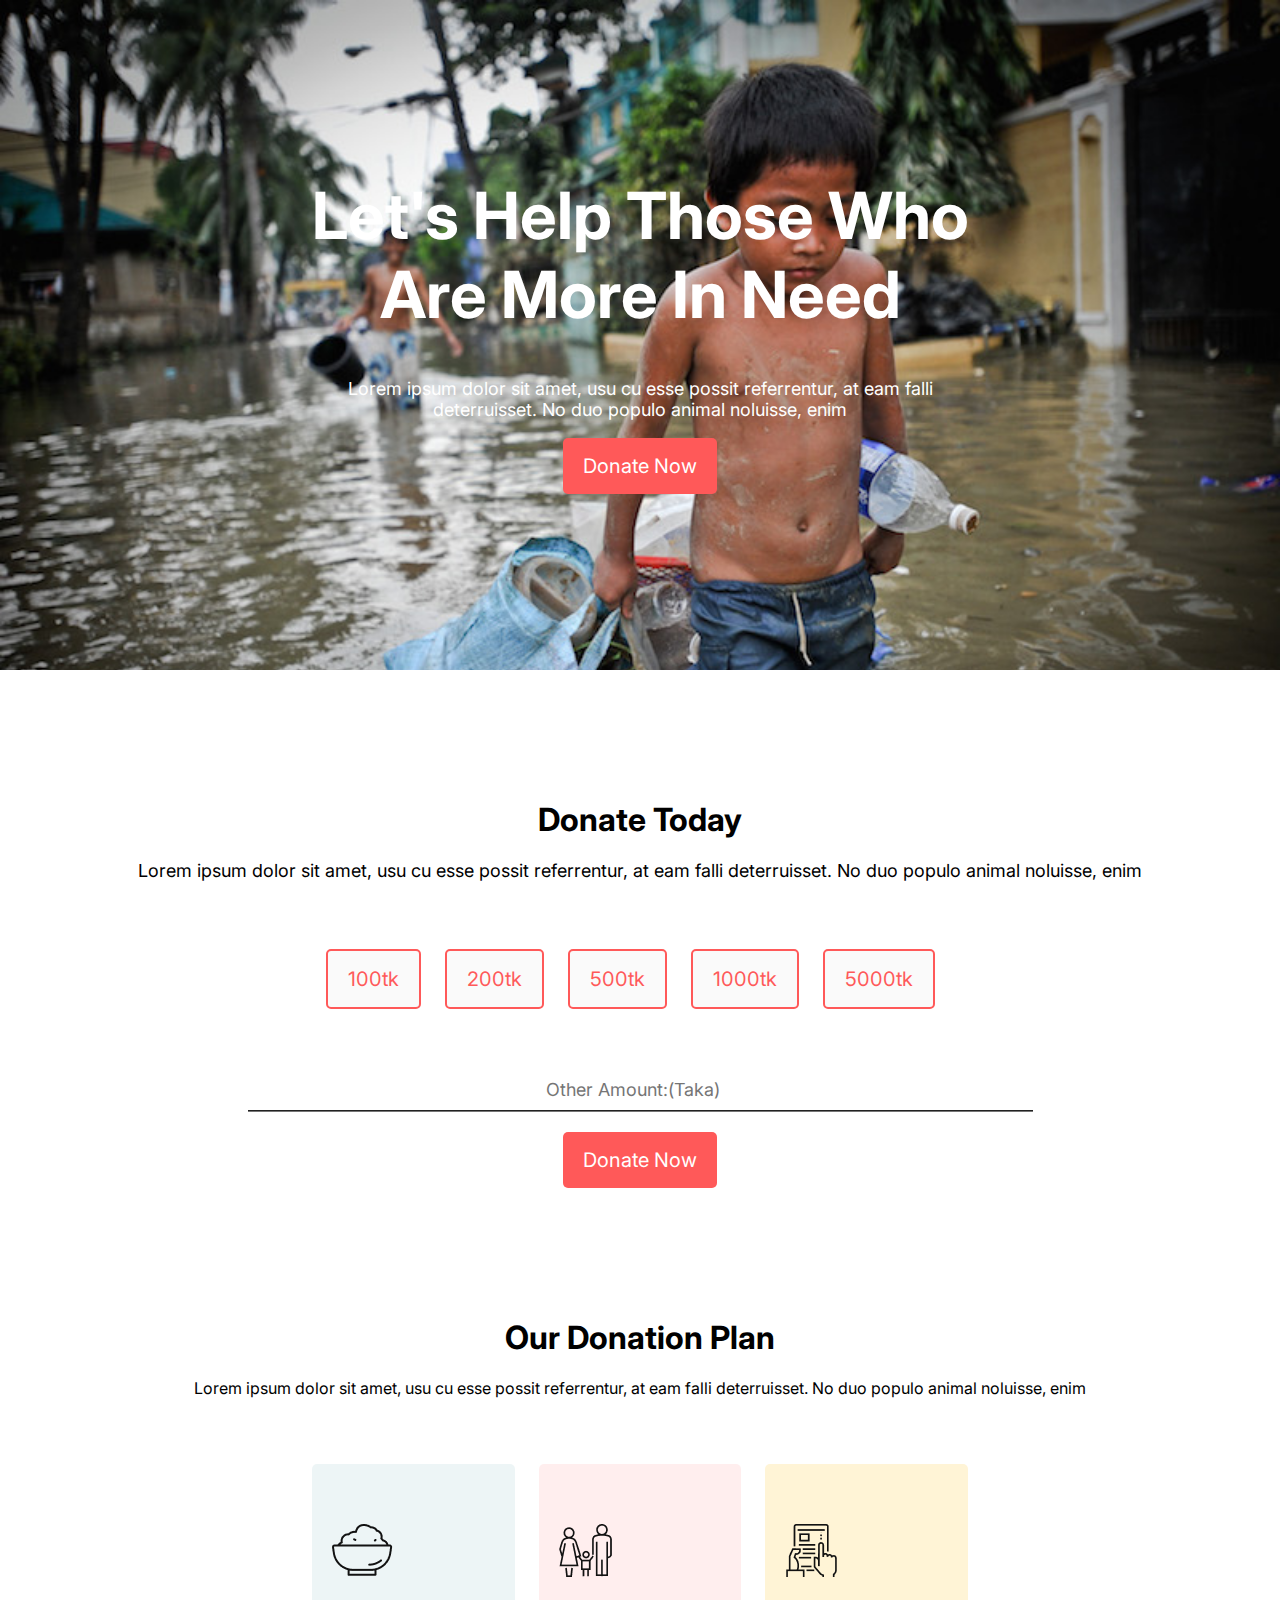
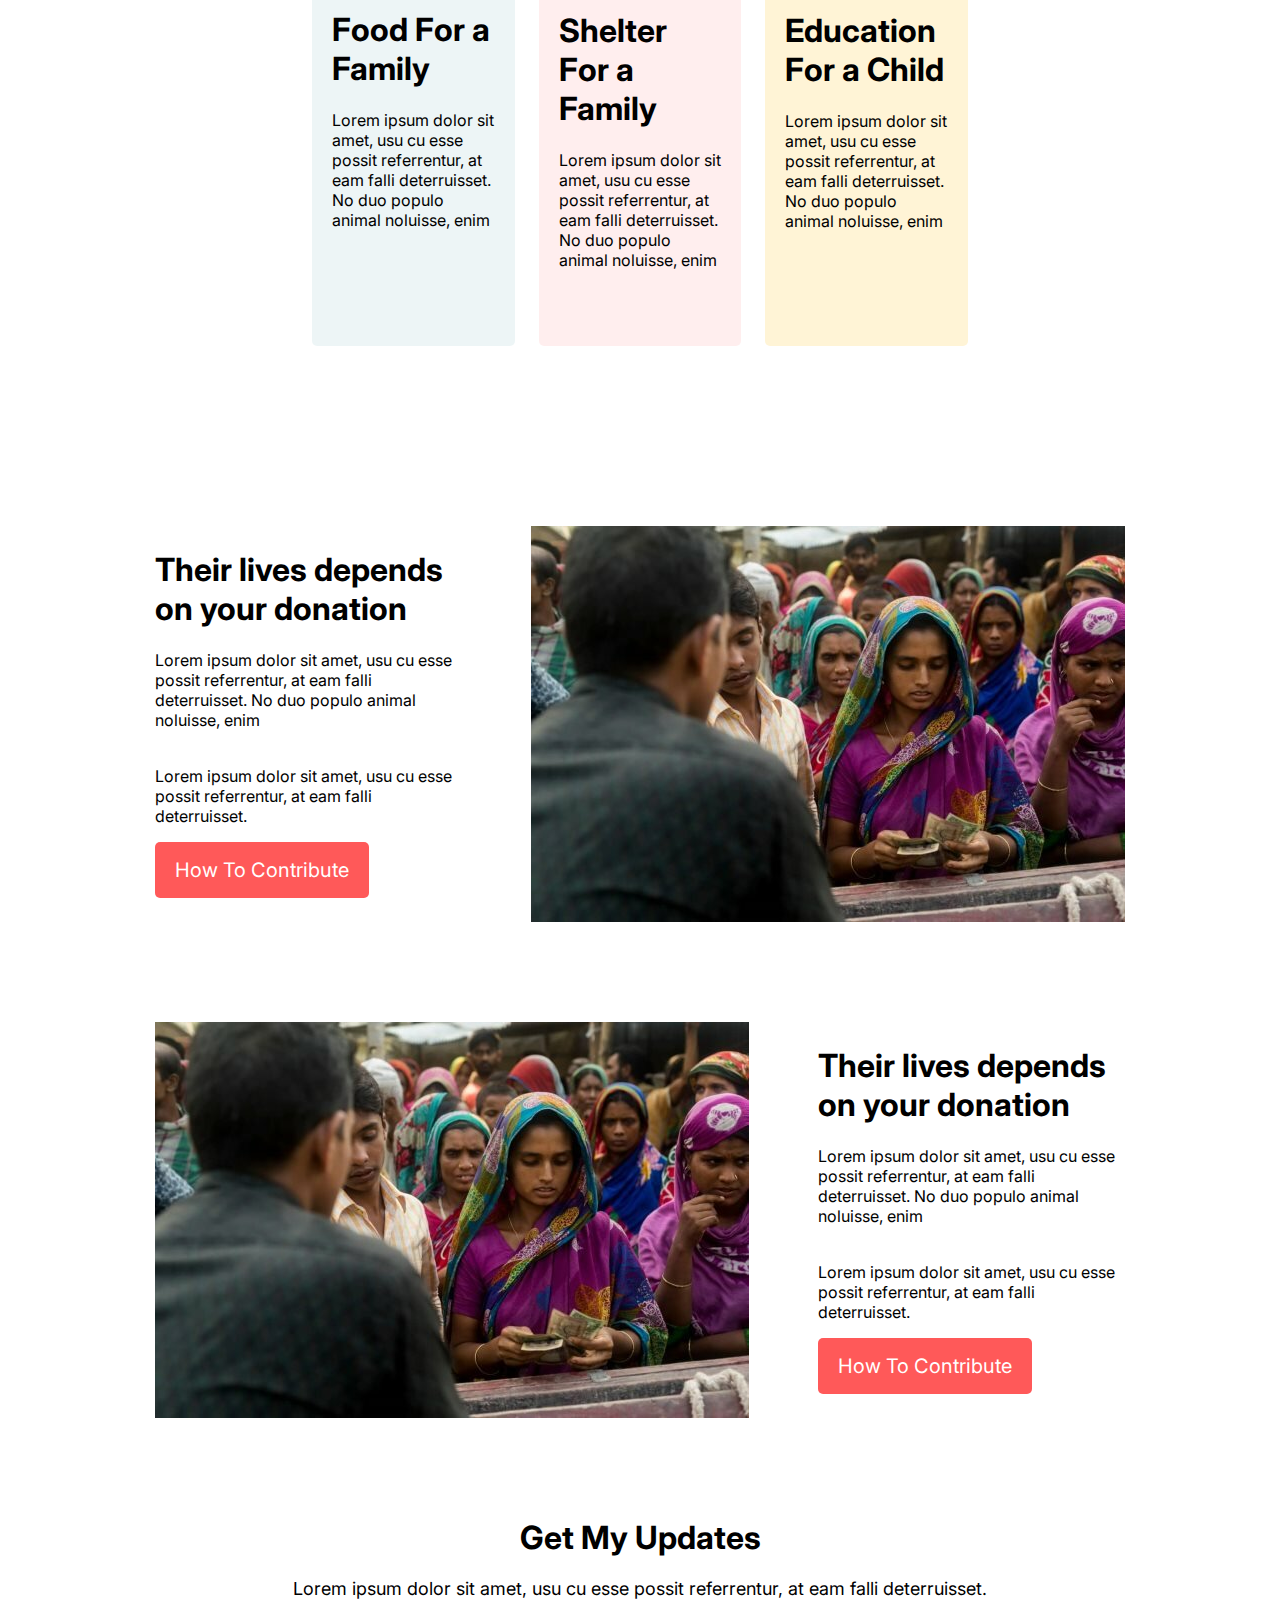
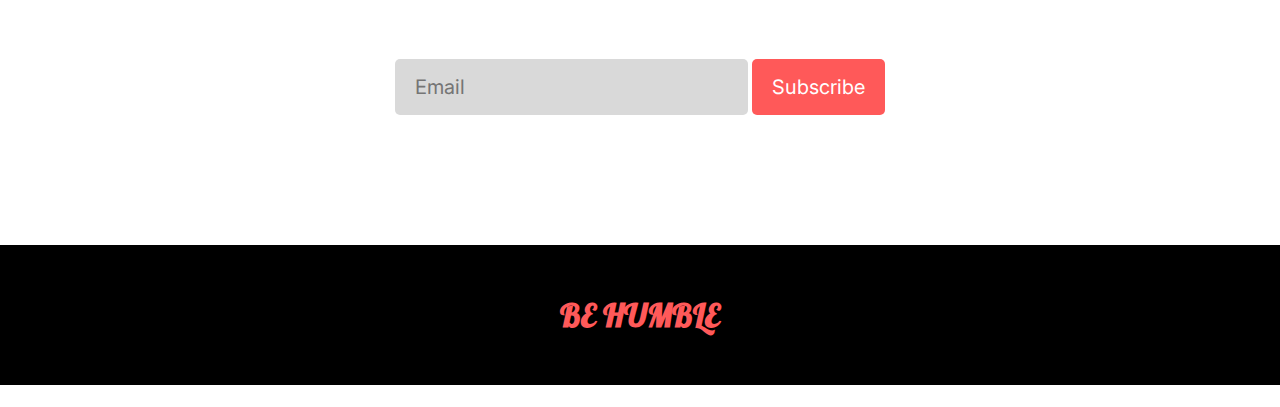
<file: index.html>
<!DOCTYPE html>
<html lang="en">
  <head>
    <meta charset="UTF-8" />
    <meta http-equiv="X-UA-Compatible" content="IE=edge" />
    <meta name="viewport" content="width=device-width, initial-scale=1.0" />
    <title>Donation</title>
    <link rel="stylesheet" href="style/style.css" />
    <link rel="preconnect" href="https://fonts.googleapis.com" />
    <link rel="preconnect" href="https://fonts.gstatic.com" crossorigin />
    <link
      href="https://fonts.googleapis.com/css2?family=Aref+Ruqaa+Ink&family=Inter:wght@500&family=Itim&family=Open+Sans&display=swap"
      rel="stylesheet"
    />
    <link rel="preconnect" href="https://fonts.googleapis.com">
<link rel="preconnect" href="https://fonts.gstatic.com" crossorigin>
<link href="https://fonts.googleapis.com/css2?family=Aref+Ruqaa+Ink&family=Inter:wght@500&family=Itim&family=Lobster&family=Open+Sans&display=swap" rel="stylesheet">
    
  </head>
  <body>
    <header>
      <div class="title">
        <h1>Let's Help Those Who Are More In Need</h1>
        <p>
          Lorem ipsum dolor sit amet, usu cu esse possit referrentur, at eam
          falli deterruisset. No duo populo animal noluisse, enim
        </p>
        <button class="primary-btn">Donate Now</button>
      </div>
    </header>
    <main>
      <section class="donation">
        <div class="donate-today">
          <h1>Donate Today</h1>
          <p>
            Lorem ipsum dolor sit amet, usu cu esse possit referrentur, at eam
            falli deterruisset. No duo populo animal noluisse, enim
          </p>
        </div>
        <div class="amount-list">
          <button class="secondry">100tk</button>
          <button class="secondry">200tk</button>
          <button class="secondry">500tk</button>
          <button class="secondry">1000tk</button>
          <button class="secondry">5000tk</button>
        </div>
        <input
          type="number"
          class="custom-amount"
          placeholder="Other Amount:(Taka)"
        /><br /><br />
        <button class="primary-btn">Donate Now</button>
      </section>
      <section class="donation-plan">
        <h1>Our Donation Plan</h1>
        <p>
          Lorem ipsum dolor sit amet, usu cu esse possit referrentur, at eam
          falli deterruisset. No duo populo animal noluisse, enim
        </p>
        <div class="container">
          <div class="card">
            <img src="style/resorse/icons/food.png" alt="" />
            <h1>Food For a Family</h1>
            <p>
              Lorem ipsum dolor sit amet, usu cu esse possit referrentur, at eam
              falli deterruisset. No duo populo animal noluisse, enim
            </p>
          </div>
          <div class="card2">
            <img src="style/resorse/icons/shelter.png" alt="" />
            <h1>Shelter For a Family</h1>
            <p>
              Lorem ipsum dolor sit amet, usu cu esse possit referrentur, at eam
              falli deterruisset. No duo populo animal noluisse, enim
            </p>
          </div>
          <div class="card3">
            
            <img src="style/resorse/icons/Frame-1.png" alt="" />
            <h1>Education For a Child</h1>
            <p>
              Lorem ipsum dolor sit amet, usu cu esse possit referrentur, at eam
              falli deterruisset. No duo populo animal noluisse, enim
            </p>
          </div>
        </div>
        
      </section>
      <section class="news-container">
        <div class="news">
            <div class="table">
            <div>
                <h1>Their lives depends on your donation</h1>
                <p>Lorem ipsum dolor sit amet, usu cu esse possit referrentur, at eam falli deterruisset. No duo populo animal noluisse, enim</p>
                <br>
                
                <p>Lorem ipsum dolor sit amet, usu cu esse possit referrentur, at eam falli deterruisset. </p>
                <button class="primary-btn">How To Contribute</button>
            </div>
            <img src="style/resorse/images/donation1.jpg" alt="">
        </div>
        <div class="news">
            <div class="table">
                <img src="style/resorse/images/donation1.jpg" alt="">
            <div>
                <h1>Their lives depends on your donation</h1>
                <p>Lorem ipsum dolor sit amet, usu cu esse possit referrentur, at eam falli deterruisset. No duo populo animal noluisse, enim</p>
                <br>
                
                <p>Lorem ipsum dolor sit amet, usu cu esse possit referrentur, at eam falli deterruisset. </p>
                <button class="primary-btn">How To Contribute</button>
            </div>
            
        </div>
      </section>
      <seciton class="get-my-up">
        <h1>Get My Updates</h1>
        <p>Lorem ipsum dolor sit amet, usu cu esse possit referrentur, at eam falli deterruisset.</p>
        
        <div class="email-container">
          <input class="email" type="email" name="" id="" placeholder="Email" >
          <button class="primary-btn">Subscribe</button>
        </div>
      </seciton>
    </main>
    <footer>
      <div>
        <h1>BE HUMBLE</h1>
      </div>
    </footer>
  </body>
</html>
</file>
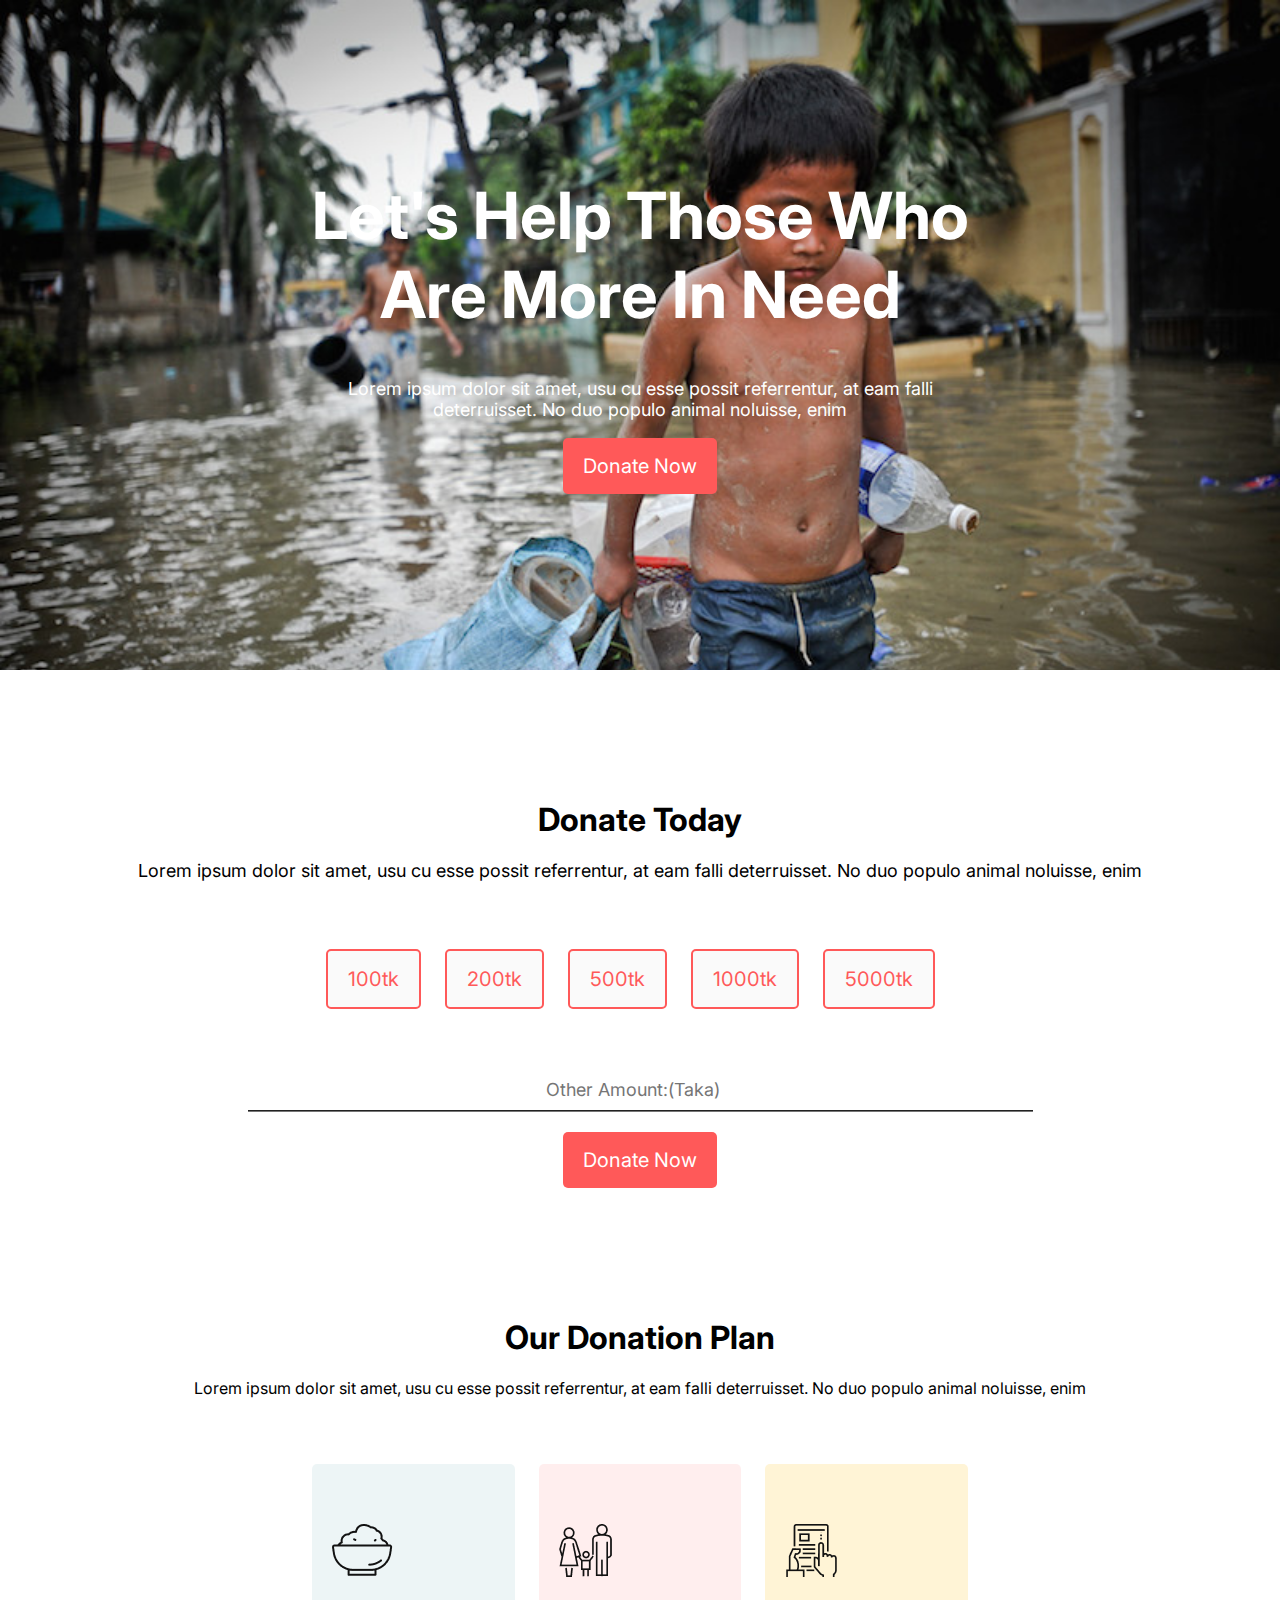
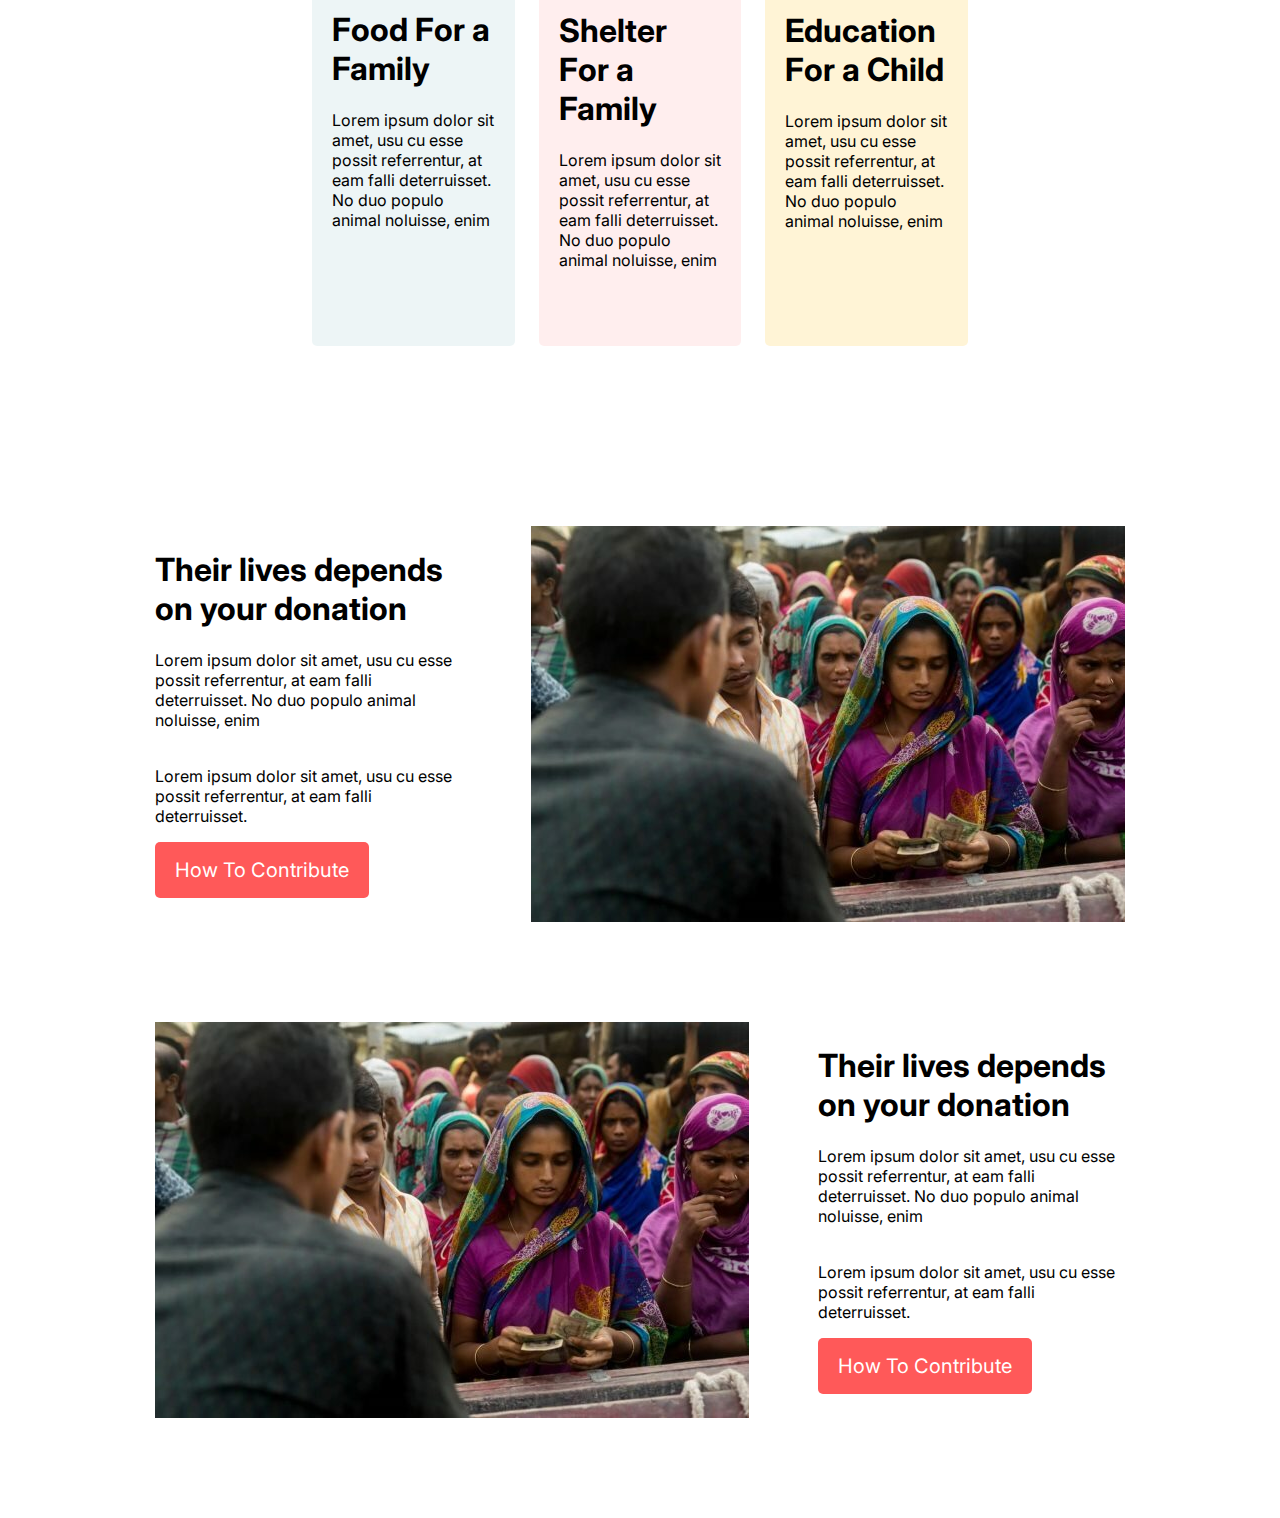
<file: donation/index.html>
<!DOCTYPE html>
<html lang="en">
  <head>
    <meta charset="UTF-8" />
    <meta http-equiv="X-UA-Compatible" content="IE=edge" />
    <meta name="viewport" content="width=device-width, initial-scale=1.0" />
    <title>Donation</title>
    <link rel="stylesheet" href="style/style.css" />
    <link rel="preconnect" href="https://fonts.googleapis.com" />
    <link rel="preconnect" href="https://fonts.gstatic.com" crossorigin />
    <link
      href="https://fonts.googleapis.com/css2?family=Aref+Ruqaa+Ink&family=Inter:wght@500&family=Itim&family=Open+Sans&display=swap"
      rel="stylesheet"
    />
  </head>
  <body>
    <header>
      <div class="title">
        <h1>Let's Help Those Who Are More In Need</h1>
        <p>
          Lorem ipsum dolor sit amet, usu cu esse possit referrentur, at eam
          falli deterruisset. No duo populo animal noluisse, enim
        </p>
        <button class="primary-btn">Donate Now</button>
      </div>
    </header>
    <main>
      <section class="donation">
        <div class="donate-today">
          <h1>Donate Today</h1>
          <p>
            Lorem ipsum dolor sit amet, usu cu esse possit referrentur, at eam
            falli deterruisset. No duo populo animal noluisse, enim
          </p>
        </div>
        <div class="amount-list">
          <button class="secondry">100tk</button>
          <button class="secondry">200tk</button>
          <button class="secondry">500tk</button>
          <button class="secondry">1000tk</button>
          <button class="secondry">5000tk</button>
        </div>
        <input
          type="number"
          class="custom-amount"
          placeholder="Other Amount:(Taka)"
        /><br /><br />
        <button class="primary-btn">Donate Now</button>
      </section>
      <section class="donation-plan">
        <h1>Our Donation Plan</h1>
        <p>
          Lorem ipsum dolor sit amet, usu cu esse possit referrentur, at eam
          falli deterruisset. No duo populo animal noluisse, enim
        </p>
        <div class="container">
          <div class="card">
            <img src="style/resorse/icons/food.png" alt="" />
            <h1>Food For a Family</h1>
            <p>
              Lorem ipsum dolor sit amet, usu cu esse possit referrentur, at eam
              falli deterruisset. No duo populo animal noluisse, enim
            </p>
          </div>
          <div class="card2">
            <img src="style/resorse/icons/shelter.png" alt="" />
            <h1>Shelter For a Family</h1>
            <p>
              Lorem ipsum dolor sit amet, usu cu esse possit referrentur, at eam
              falli deterruisset. No duo populo animal noluisse, enim
            </p>
          </div>
          <div class="card3">
            
            <img src="style/resorse/icons/Frame-1.png" alt="" />
            <h1>Education For a Child</h1>
            <p>
              Lorem ipsum dolor sit amet, usu cu esse possit referrentur, at eam
              falli deterruisset. No duo populo animal noluisse, enim
            </p>
          </div>
        </div>
        
      </section>
      <section class="news-container">
        <div class="news">
            <div class="table">
            <div>
                <h1>Their lives depends on your donation</h1>
                <p>Lorem ipsum dolor sit amet, usu cu esse possit referrentur, at eam falli deterruisset. No duo populo animal noluisse, enim</p>
                <br>
                
                <p>Lorem ipsum dolor sit amet, usu cu esse possit referrentur, at eam falli deterruisset. </p>
                <button class="primary-btn">How To Contribute</button>
            </div>
            <img src="style/resorse/images/donation1.jpg" alt="">
        </div>
        <div class="news">
            <div class="table">
                <img src="style/resorse/images/donation1.jpg" alt="">
            <div>
                <h1>Their lives depends on your donation</h1>
                <p>Lorem ipsum dolor sit amet, usu cu esse possit referrentur, at eam falli deterruisset. No duo populo animal noluisse, enim</p>
                <br>
                
                <p>Lorem ipsum dolor sit amet, usu cu esse possit referrentur, at eam falli deterruisset. </p>
                <button class="primary-btn">How To Contribute</button>
            </div>
            
        </div>
      </section>
    </main>
    <footer></footer>
  </body>
</html>
</file>
<file: style/style.css>
* {
  font-family: "Inter", sans-serif;
  margin-left: 0px;
  margin-right: 0px;
  margin-top: 0px;
  max-width: auto;
}
header {
  padding: 176px 307px;

  text-align: center;
  background-image: url(../style/resorse/images/donation9.jpg);
  background-repeat: no-repeat;
  background-size: cover;
}
.primary-btn {
  background-color: #ff5959;
  border: 0px;
  border-radius: 5px;

  font-size: 20px;
  font-weight: 400;
  color: white;

  padding: 16px 20px;
}
.secondry {
  background-color: #fafafa;
  border: 2px solid #ff5959;

  border-radius: 5px;

  font-size: 20px;
  font-weight: 400;
  color: #ff5959;

  padding: 16px 20px;
}

.title h1 {
  font-size: 65px;
  font-weight: 700;
  color: white;
}
.title p {
  font-size: 18px;
  font-weight: 400;
  color: white;
}

.donation {
  text-align: center;
  padding-top: 130px;
}
.donation > h1 {
  font-weight: 700;
  font-size: 45px;
}
.donation p {
  font-weight: 400;
  font-size: 18px;
}
.secondry {
  display: inline;
  margin-top: 50px;
  margin-right: 20px;
}
.custom-amount {
  font-size: 18px;
  font-weight: 400;
  margin-top: 60px;
  text-align: center;
  width: 765px;
  padding: 10px;
  border-top-style: hidden;
  border-right-style: hidden;
  border-left-style: hidden;
  border-bottom-style: groove;
}
.custom-amount:focus {
  outline: none;
}
.container {
  display: flex;
  justify-content: space-between;
  gap: 24px;
  padding: 50px 157px;
}
.card {
  text-align: left;
  background: rgba(79, 157, 166, 0.1);
  padding: 60px 20px;
  border-radius: 5px;
}
.card2 {
  text-align: left;
  background: rgba(255, 89, 89, 0.1);
  padding: 60px 20px;
  border-radius: 5px;
}
.card3 {
  text-align: left;
  background: #fff4d6;
  padding: 60px 20px;
  border-radius: 5px;
}
.donation-plan {
  margin-left: 155px;
  margin-right: 155px;
  margin-top: 130px;
  text-align: center;
}
.container img {
  margin-bottom: 30px;
}
.news-container {
  margin-left: 155px;
  margin-right: 155px;
  margin-top: 130px;
}
.table {
  align-items: center;
  display: flex;
  justify-content: space-between;
  margin-bottom: 100px;
  gap: 69px;
}
.get-my-up {
  margin-top: 130px;
  text-align: center;
  
}
.get-my-up h1 {
  font-style: normal;
  font-weight: 700;
}
.get-my-up p {
  font-weight: 400;
  font-size: 18px;
}
.email-container{
  margin: 60px 0px;
}
.email-container input {
  background: #d9d9d9;
  border: 0px;
  border-radius: 5px;

  font-size: 20px;
  font-weight: 400;
  color: white;

  padding: 16px 20px;
}
footer {
  margin-bottom: 0px;
  margin-top: 130px;
  background-color: black;
  text-align: center;
}
footer h1 {
  font-family: "Lobster", cursive;
  color: #ff5959;
  padding: 50px 0px;
}
</file>
<file: donation/style/style.css>
* {
  font-family: "Inter", sans-serif;
  margin-left: 0px;
  margin-right: 0px;
  margin-top: 0px;
}
header {
  padding: 176px 307px;

  text-align: center;
  background-image: url(../style/resorse/images/donation9.jpg);
  background-repeat: no-repeat;
  background-size: cover;
}
.primary-btn {
  background-color: #ff5959;
  border: 0px;
  border-radius: 5px;

  font-size: 20px;
  font-weight: 400;
  color: white;

  padding: 16px 20px;
}
.secondry {
  background-color: #fafafa;
  border: 2px solid #ff5959;

  border-radius: 5px;

  font-size: 20px;
  font-weight: 400;
  color: #ff5959;

  padding: 16px 20px;
}

.title h1 {
  font-size: 65px;
  font-weight: 700;
  color: white;
}
.title p {
  font-size: 18px;
  font-weight: 400;
  color: white;
}

.donation {
  text-align: center;
  padding-top: 130px;
}
.donation > h1 {
  font-weight: 700;
  font-size: 45px;
}
.donation p {
  font-weight: 400;
  font-size: 18px;
}
.secondry {
  display: inline;
  margin-top: 50px;
  margin-right: 20px;
}
.custom-amount {
  font-size: 18px;
  font-weight: 400;
  margin-top: 60px;
  text-align: center;
  width: 765px;
  padding: 10px;
  border-top-style: hidden;
  border-right-style: hidden;
  border-left-style: hidden;
  border-bottom-style: groove;
}
.custom-amount:focus {
  outline: none;
}
.container {
  display: flex;
  justify-content: space-between;
  gap: 24px;
  padding: 50px 157px;
}
.card {
  text-align: left;
  background: rgba(79, 157, 166, 0.1);
  padding: 60px 20px;
  border-radius: 5px;
}
.card2 {
  text-align: left;
  background: rgba(255, 89, 89, 0.1);
  padding: 60px 20px;
  border-radius: 5px;
}
.card3 {
  text-align: left;
  background: #fff4d6;
  padding: 60px 20px;
  border-radius: 5px;
}
.donation-plan {
    margin-left: 155px;
    margin-right: 155px;
  margin-top: 130px;
  text-align: center;
}
.container img{
    margin-bottom: 30px;
}
.news-container{
    margin-left: 155px;
    margin-right: 155px;
  margin-top: 130px;
}
.table{
    align-items: center;
    display: flex;
    justify-content: space-between;
    margin-bottom: 100px;
    gap: 69px;
    
}
</file>
